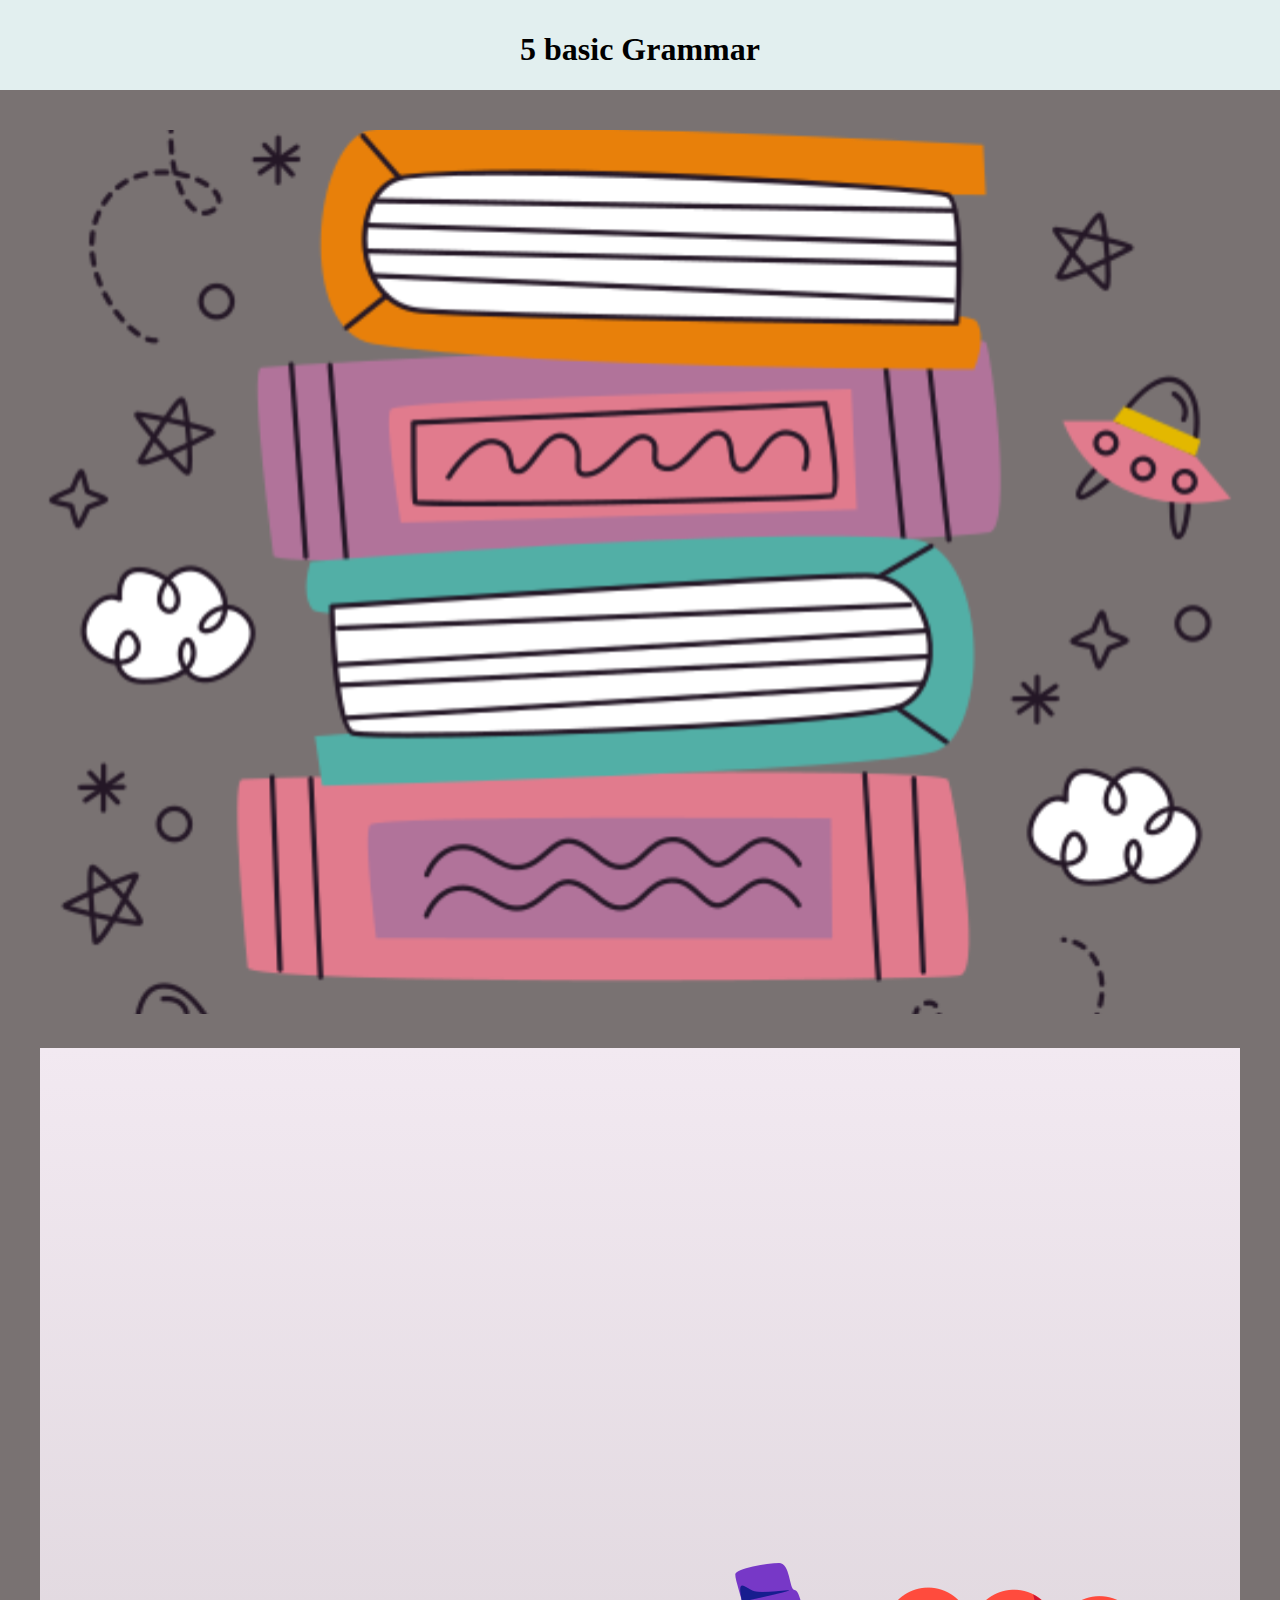
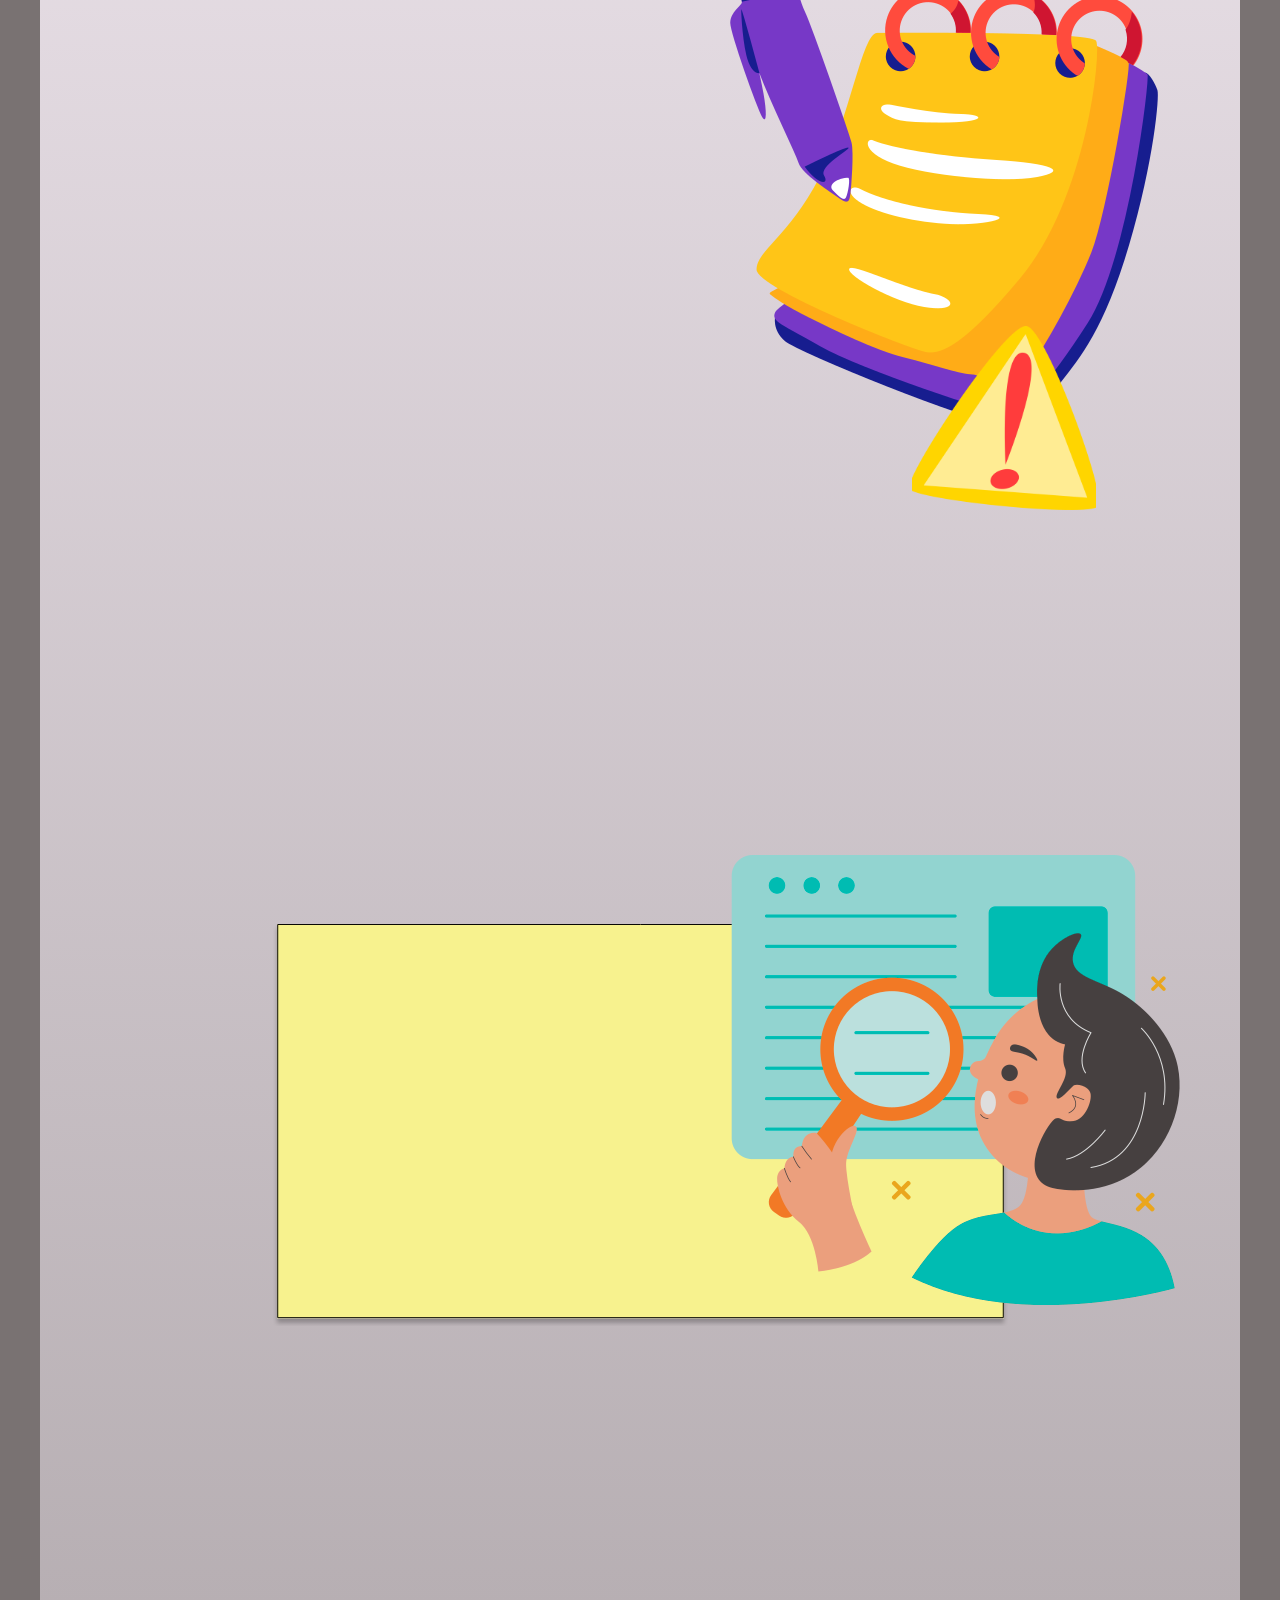
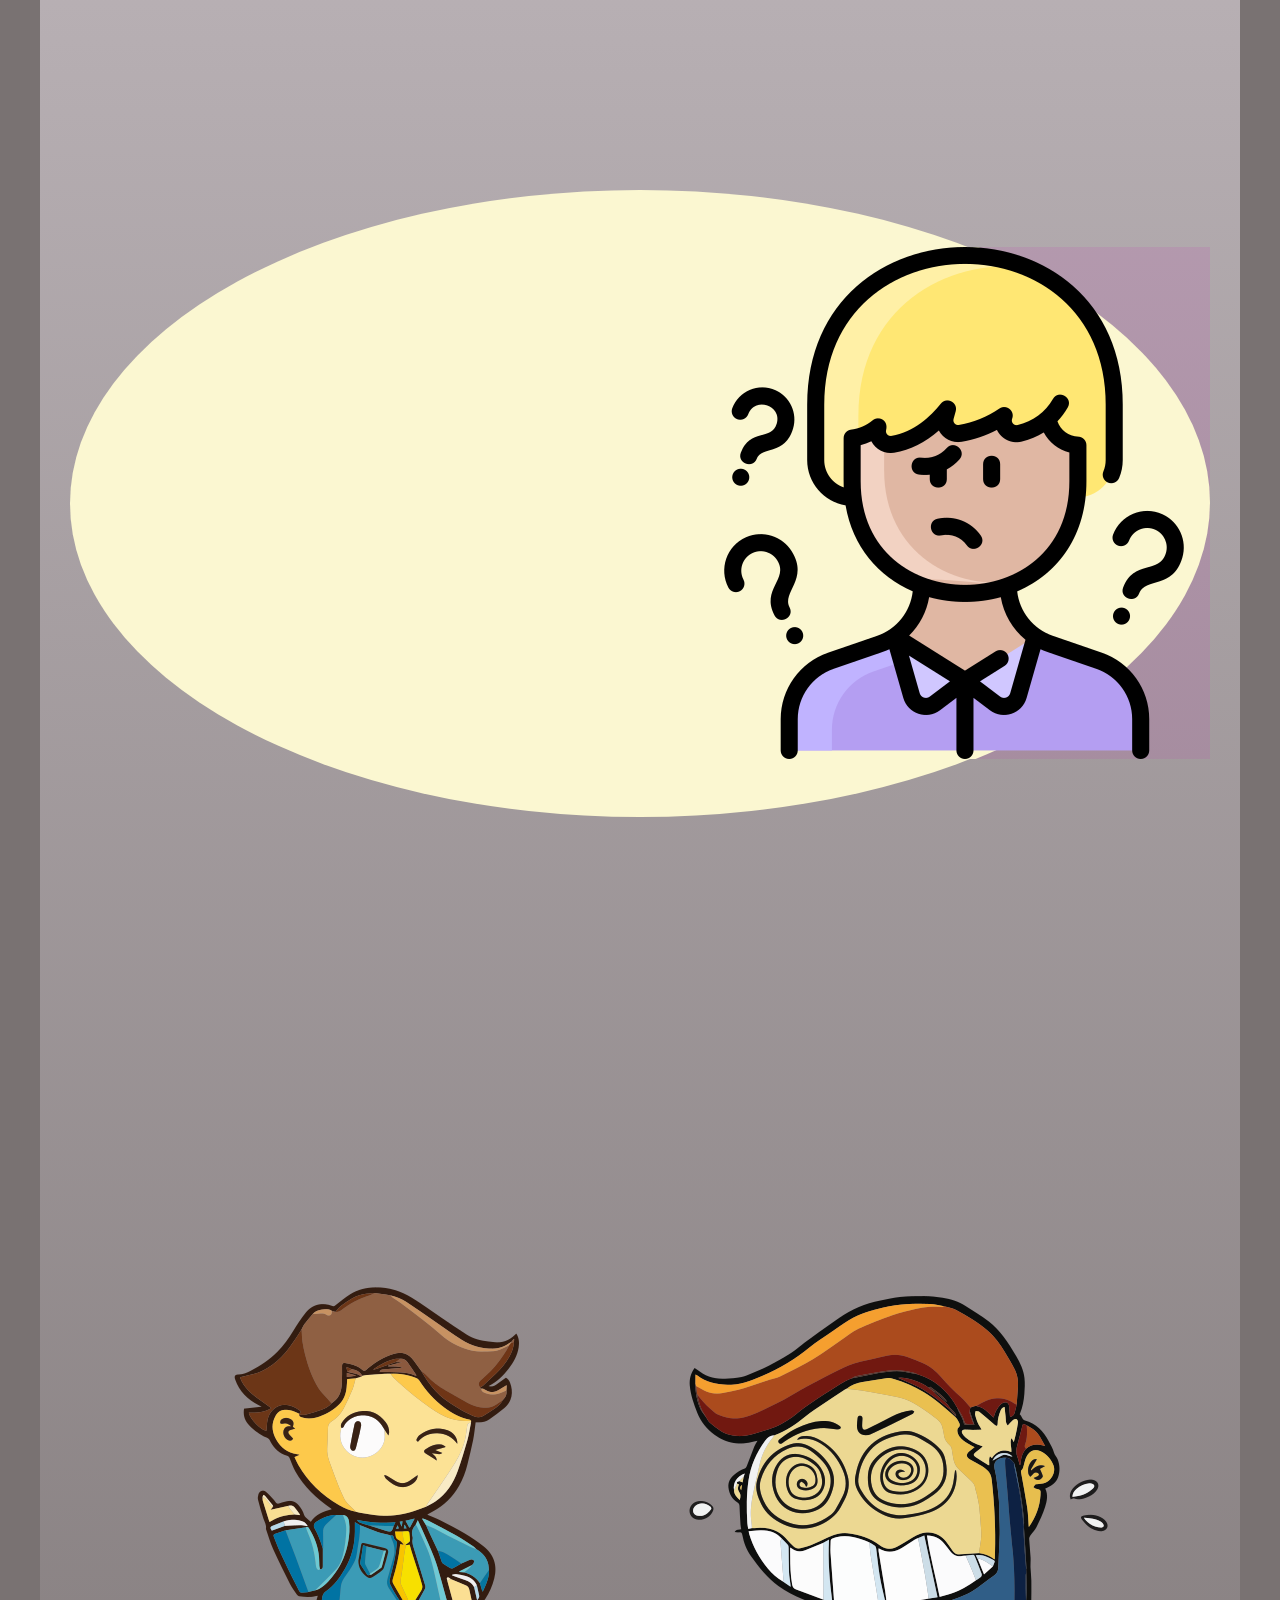
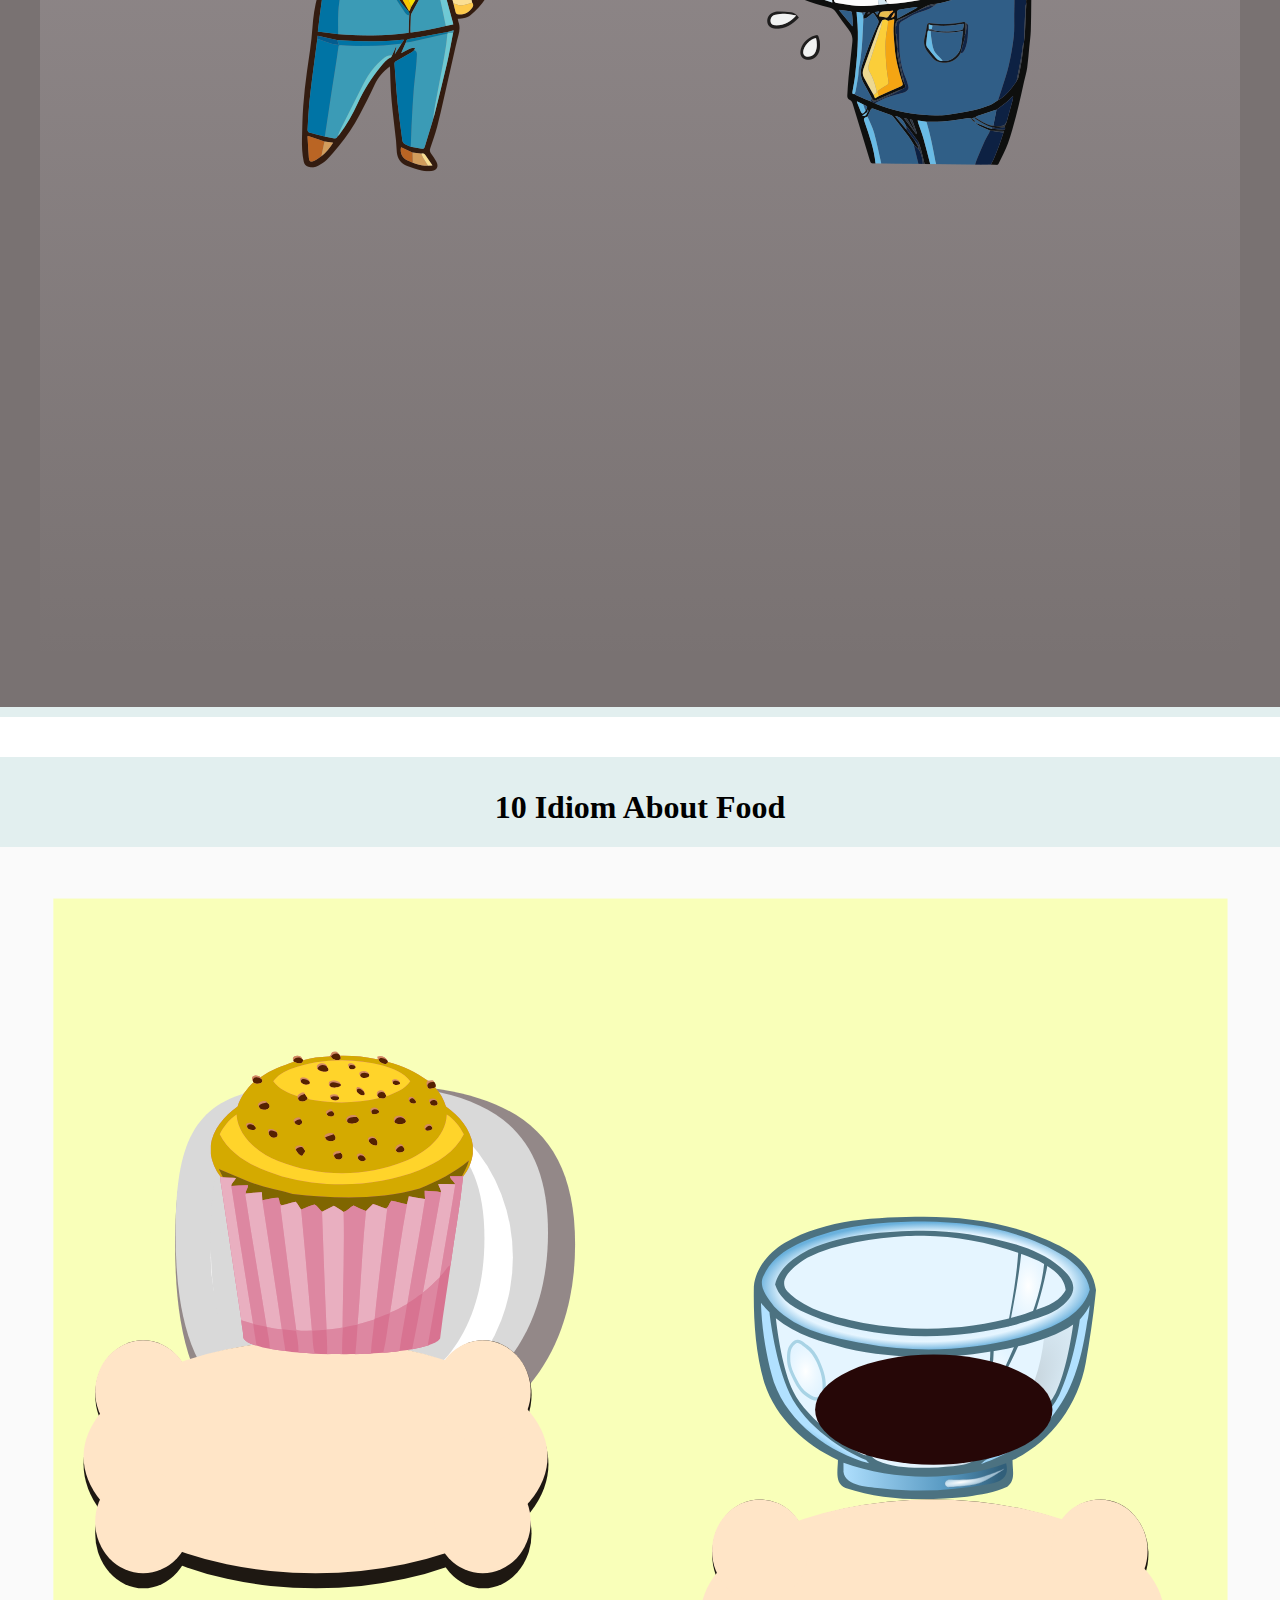
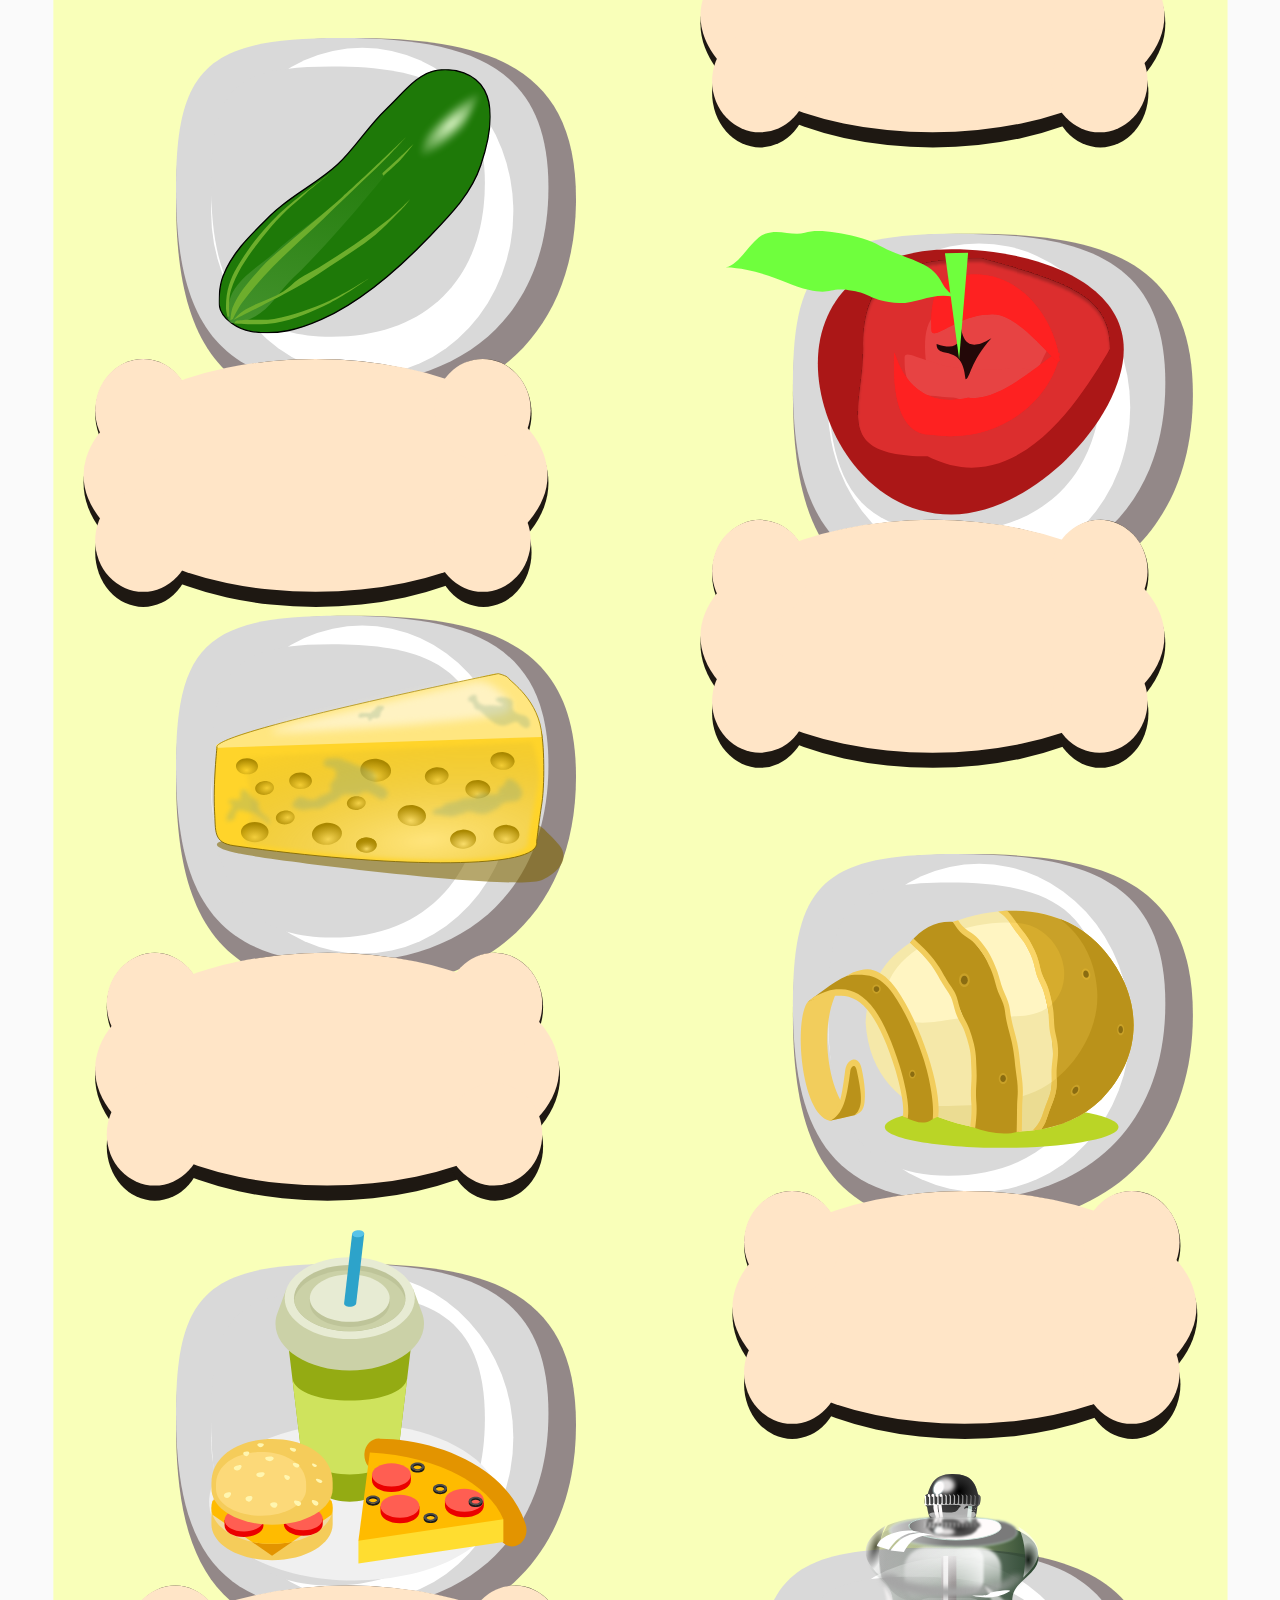
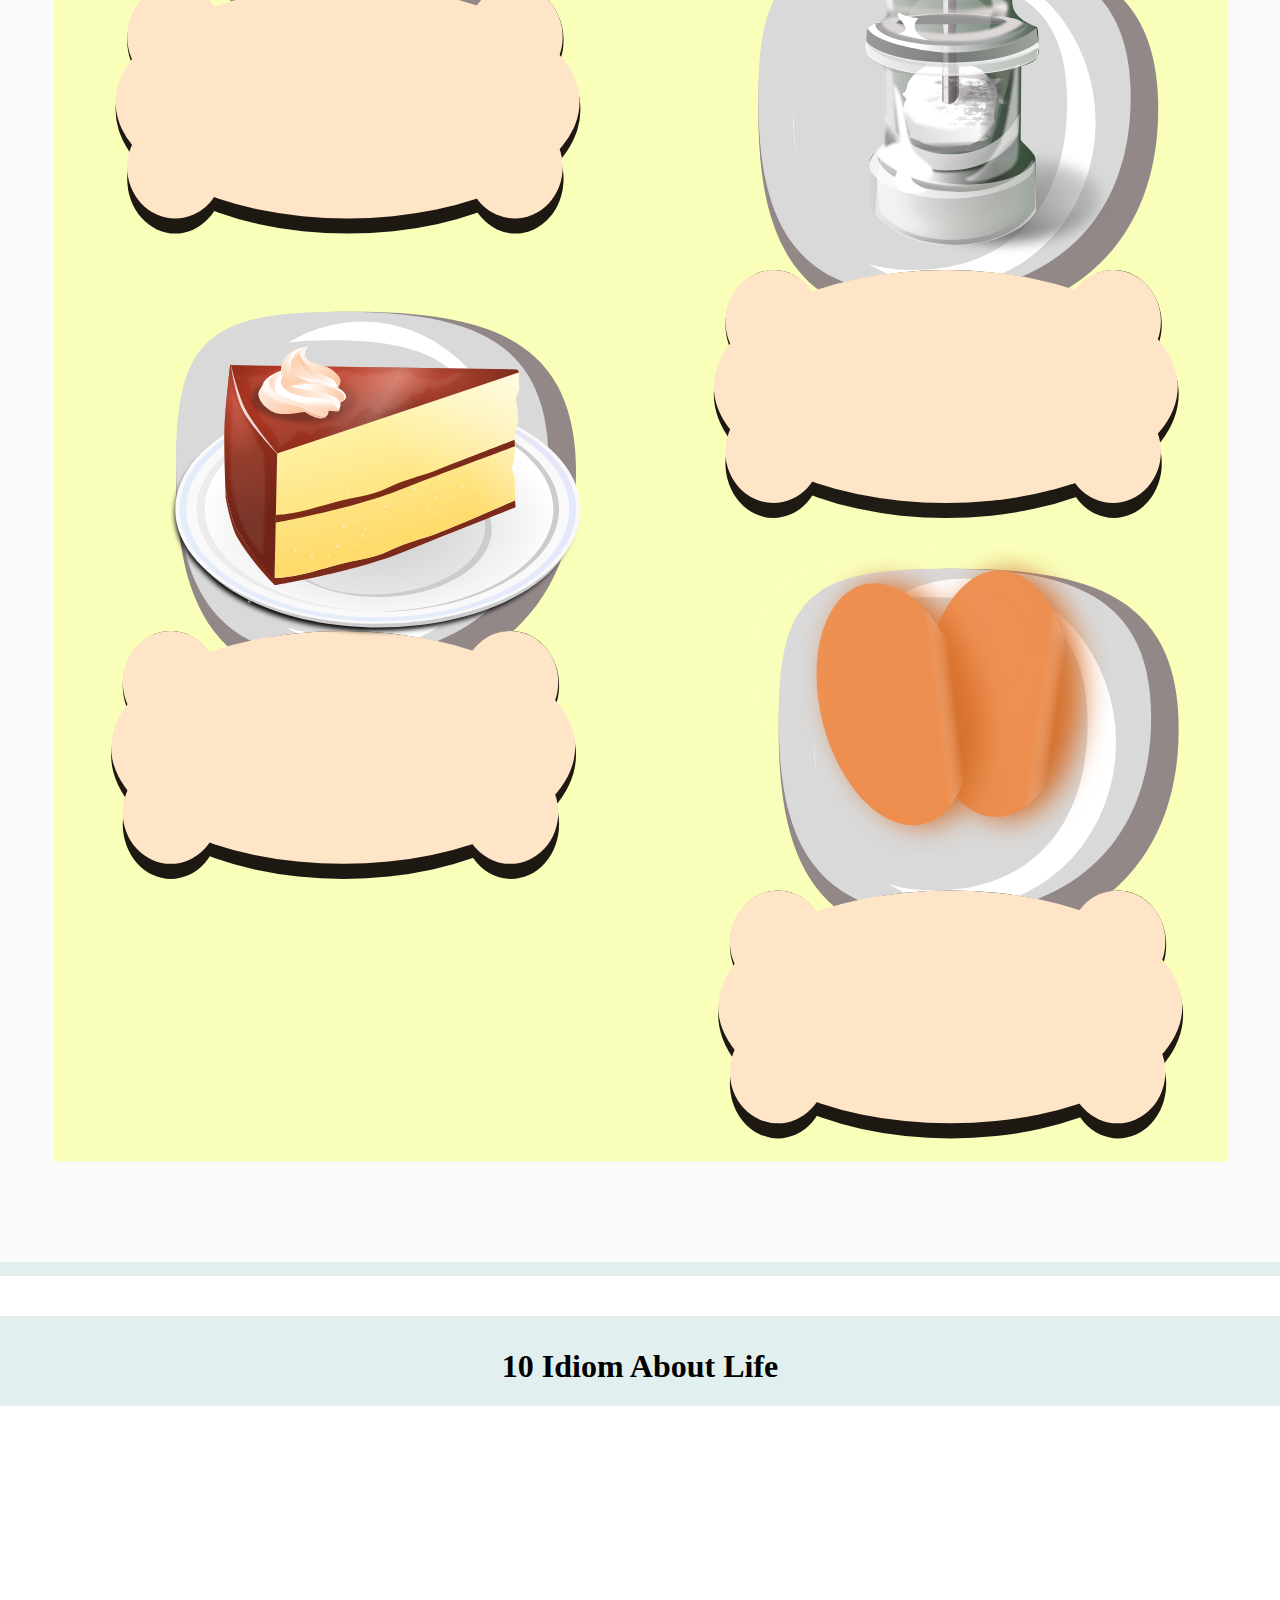
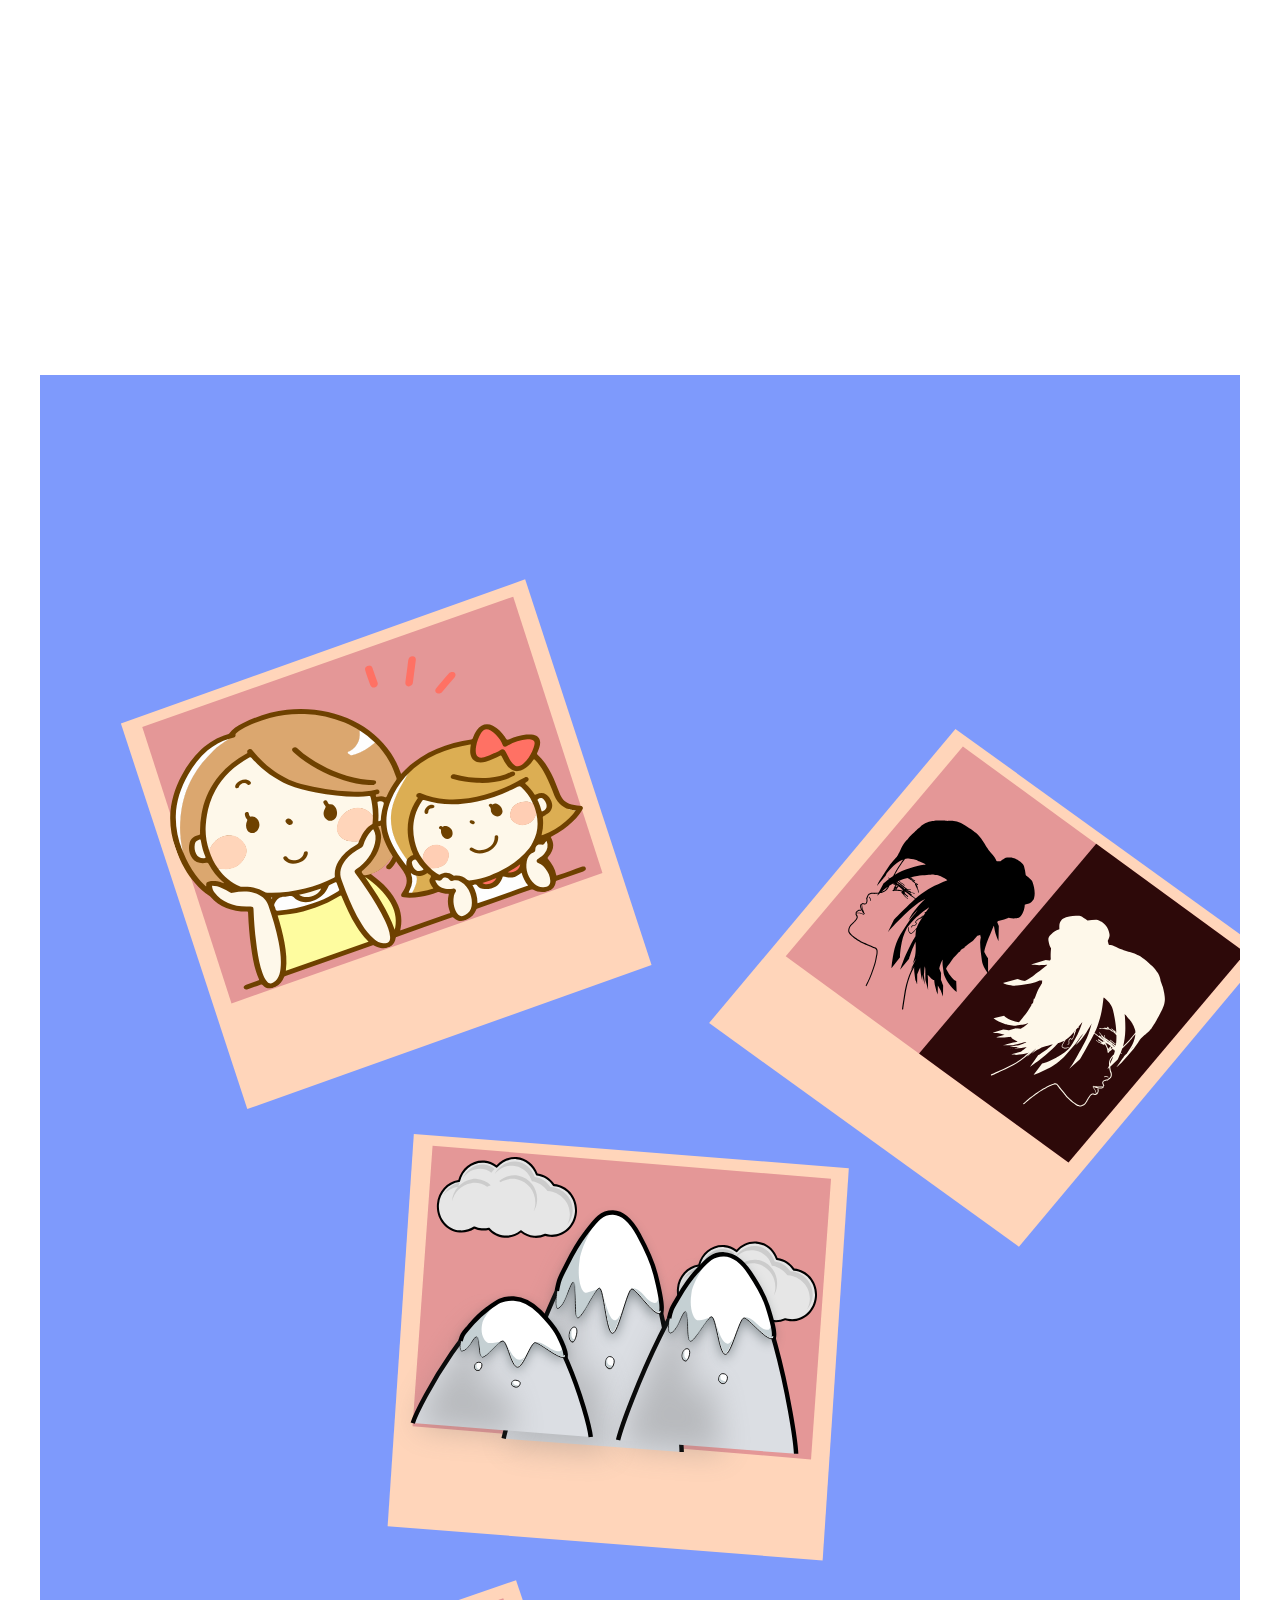
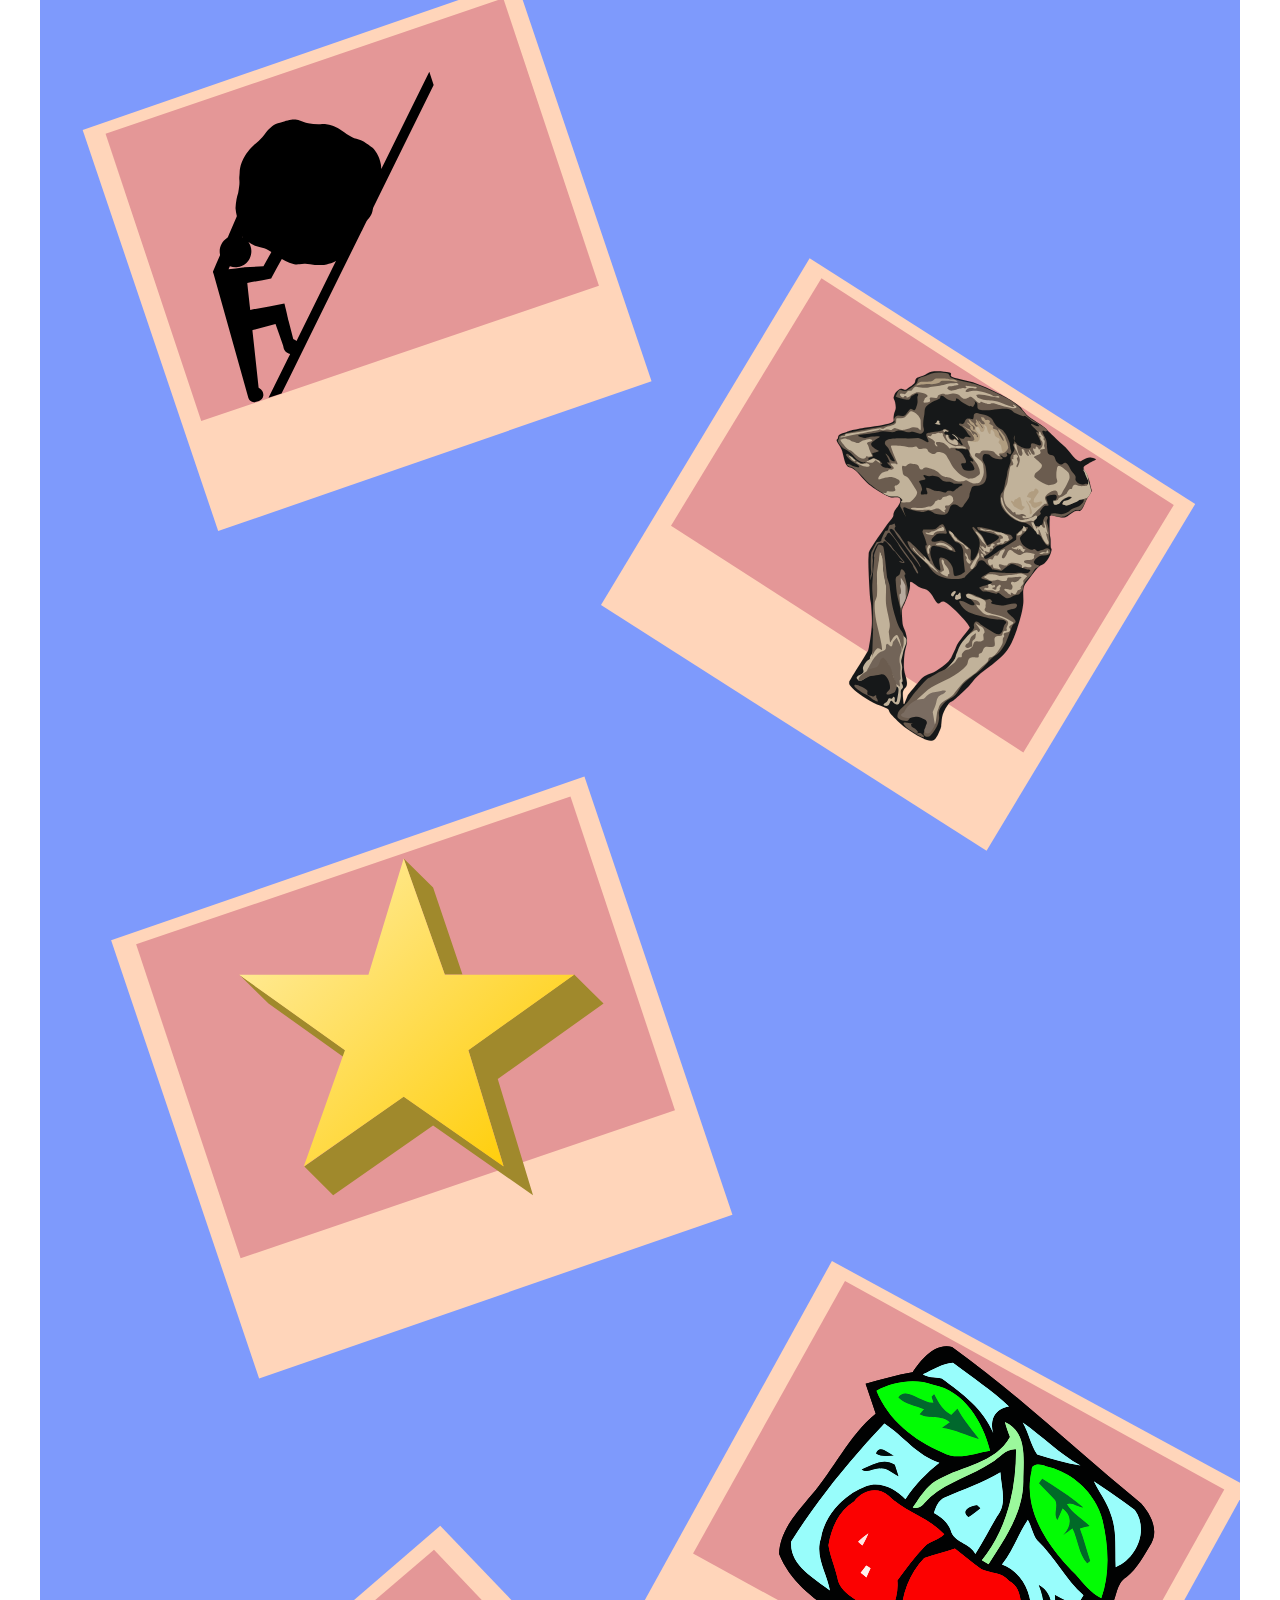
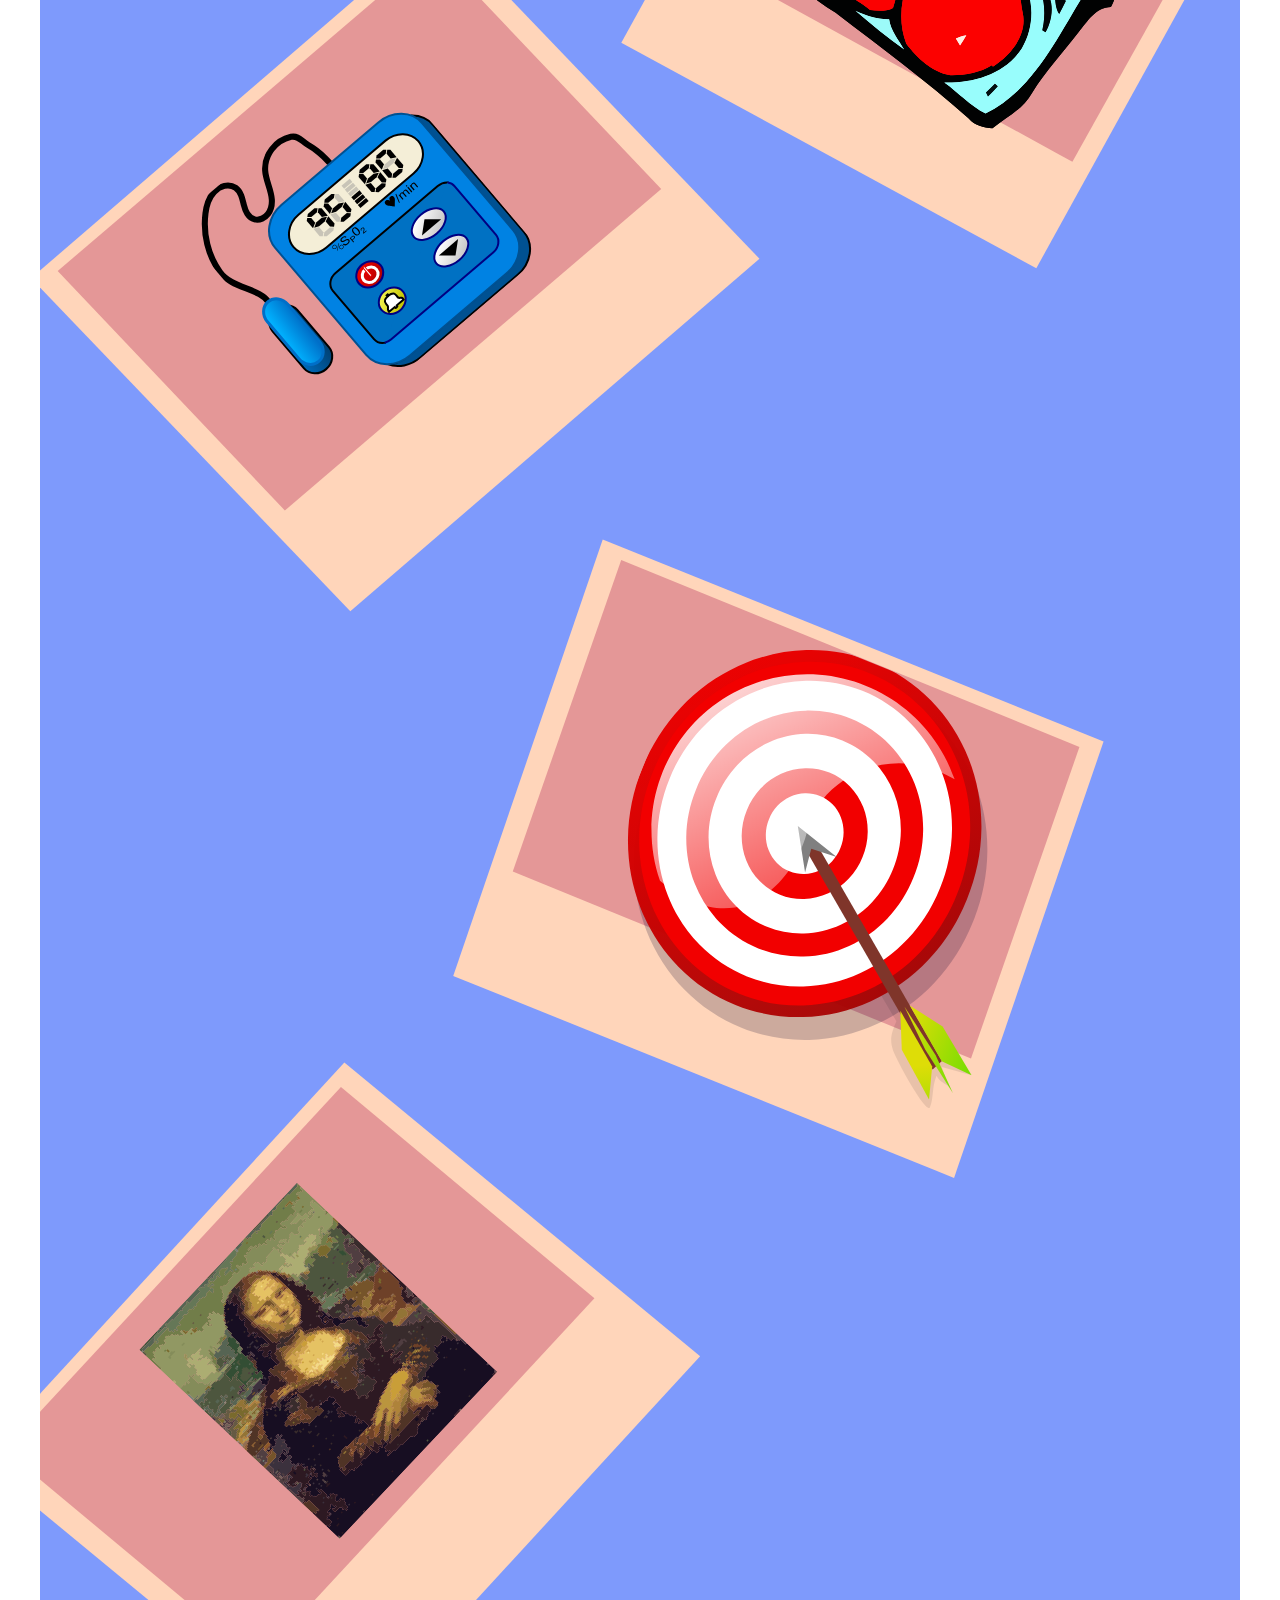
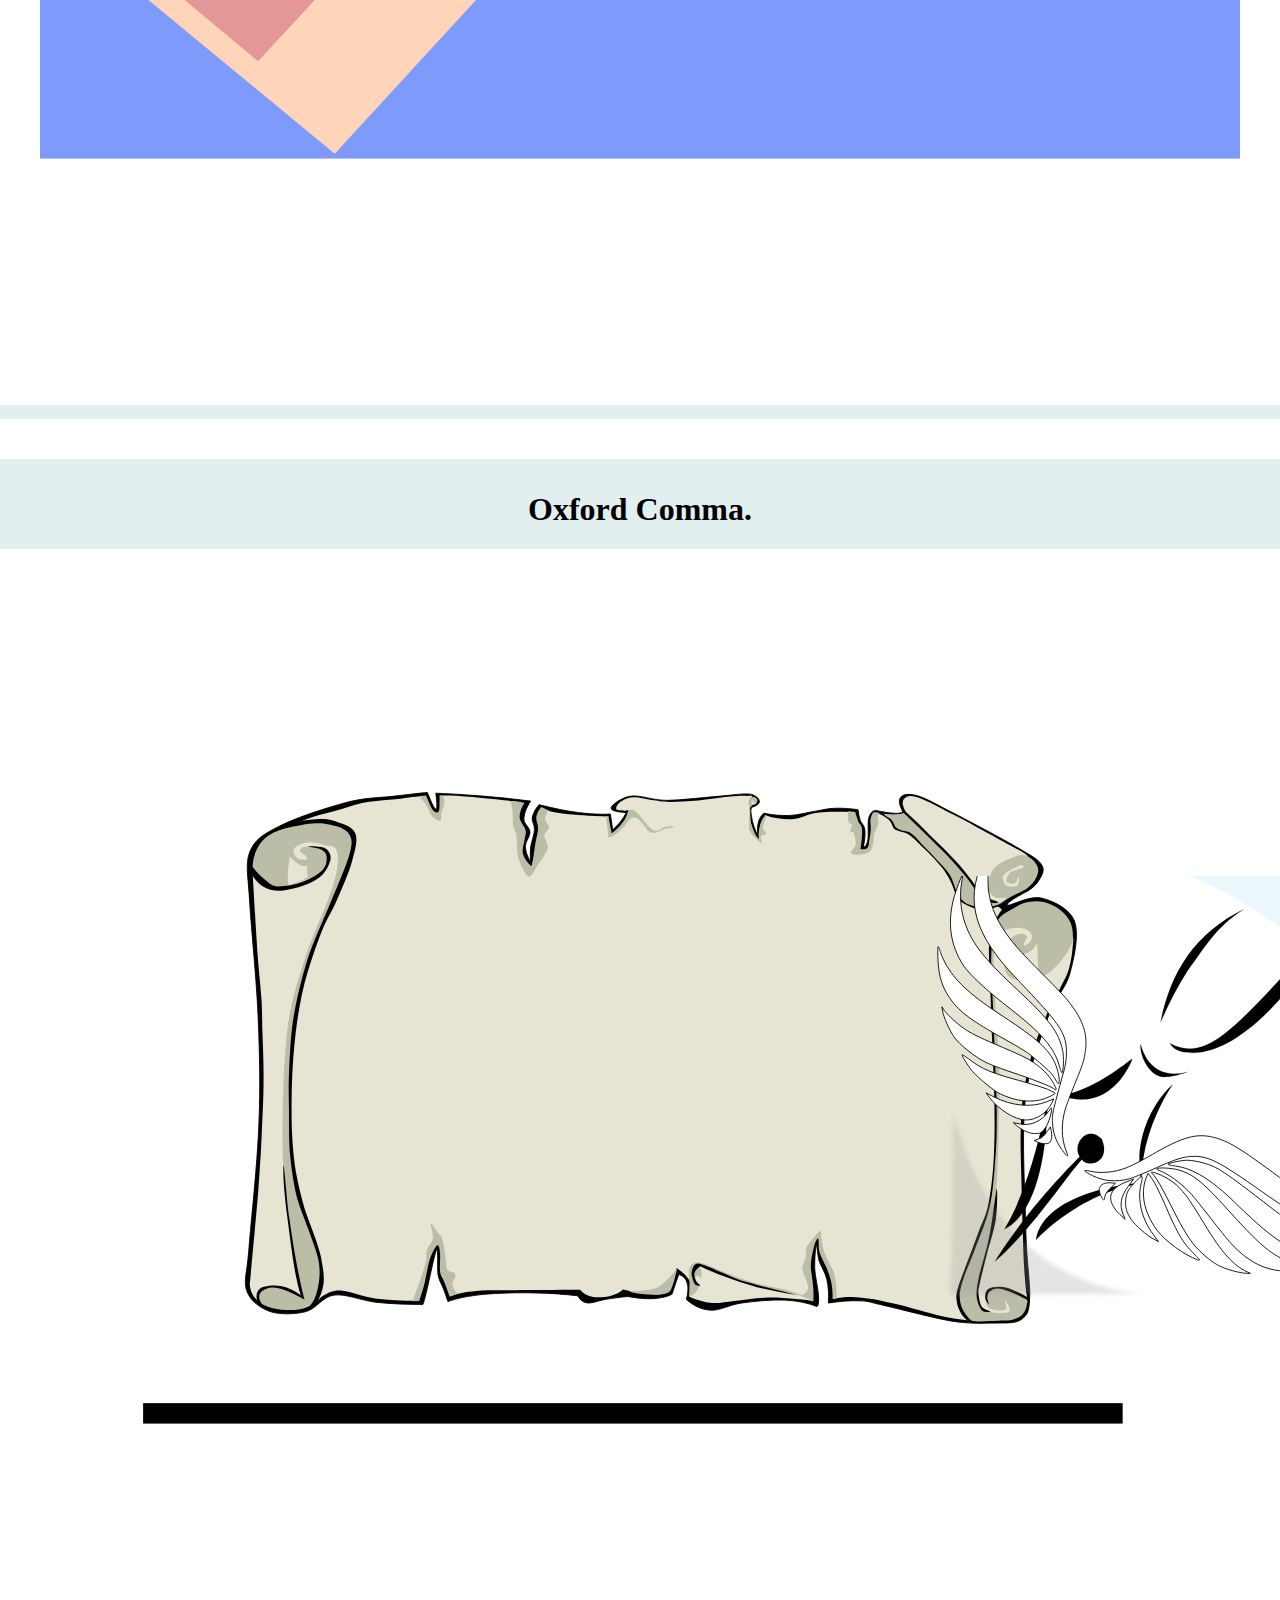
<file: public/index.html>
<!DOCTYPE html>
<html lang="en">
<head>
    <meta charset="UTF-8">
    <meta name="viewport" content="width=device-width, initial-scale=1.0">
    <title>Content Templates MN</title>
    <link rel="stylesheet" href="./css/styles.css">
</head>
<body>
    
    <!-- Script -->
    <script src="./js/main.js"></script>
</body>
</html>
</file>
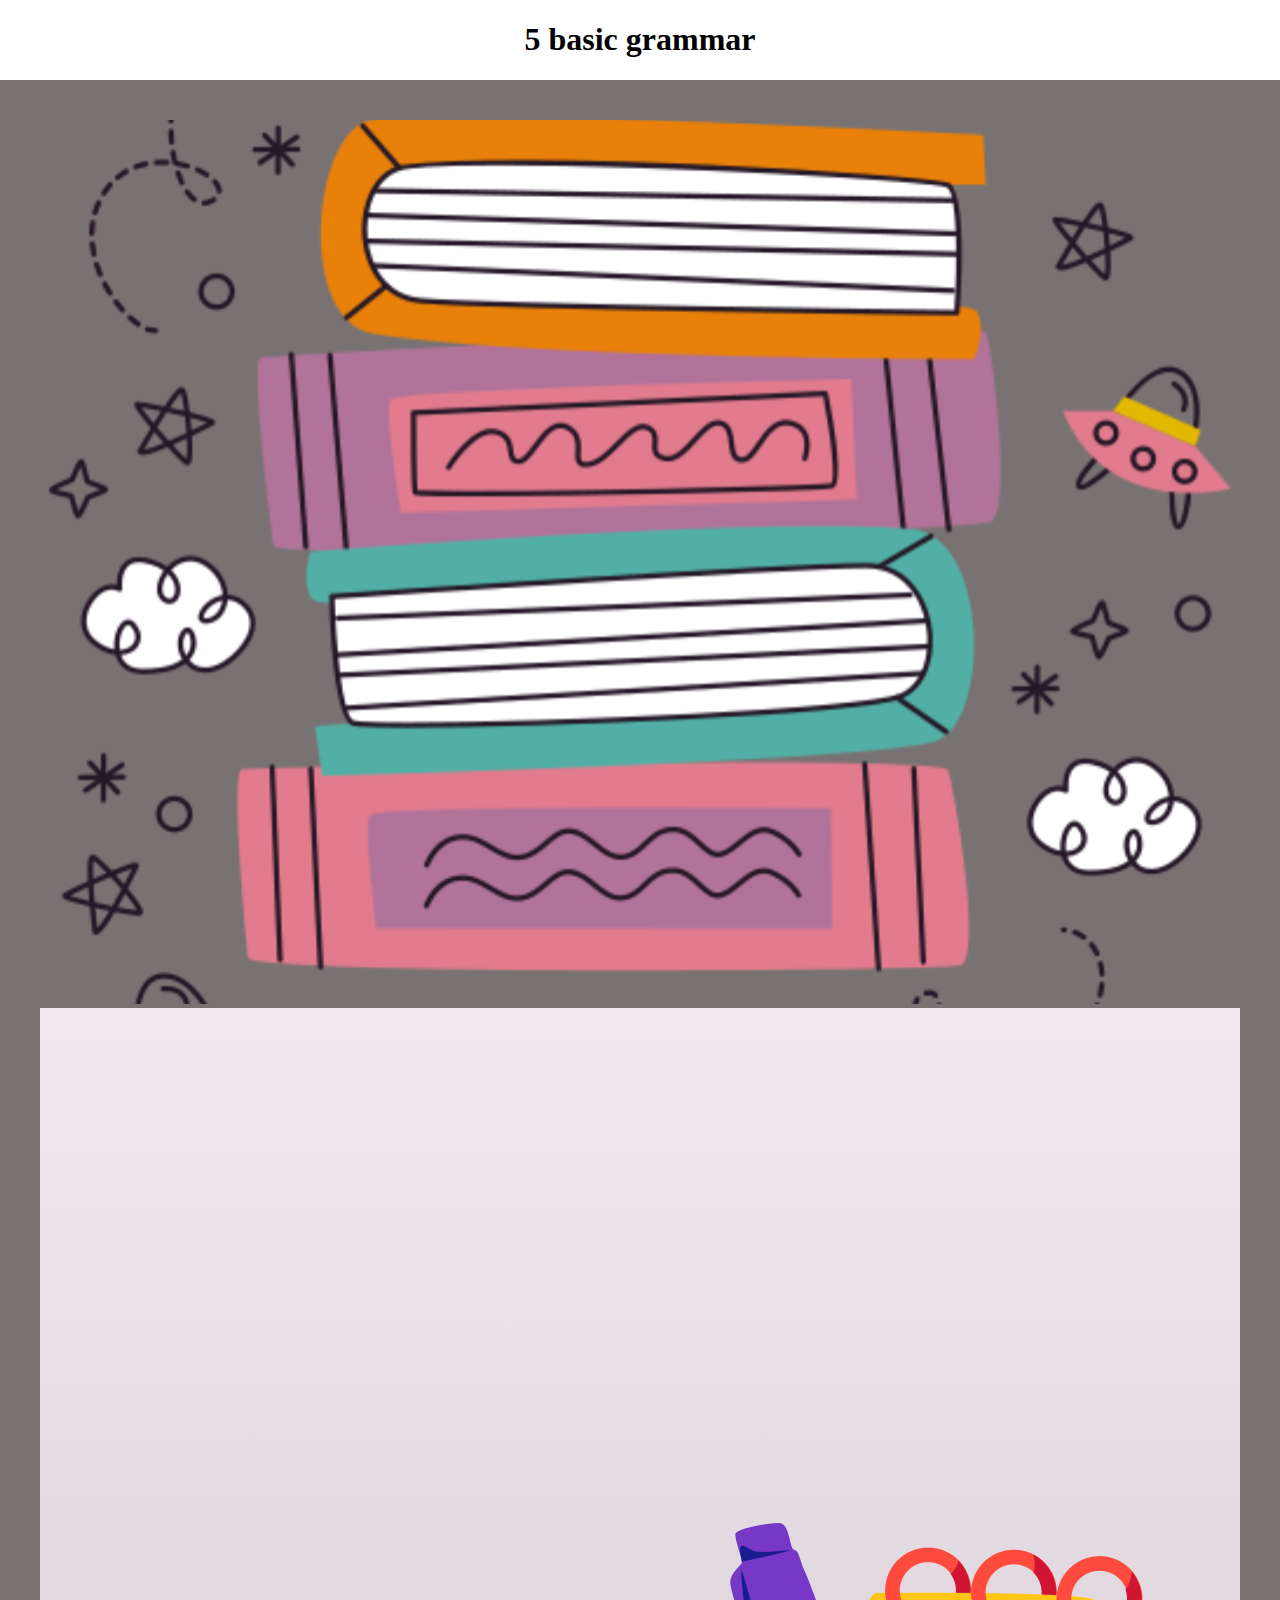
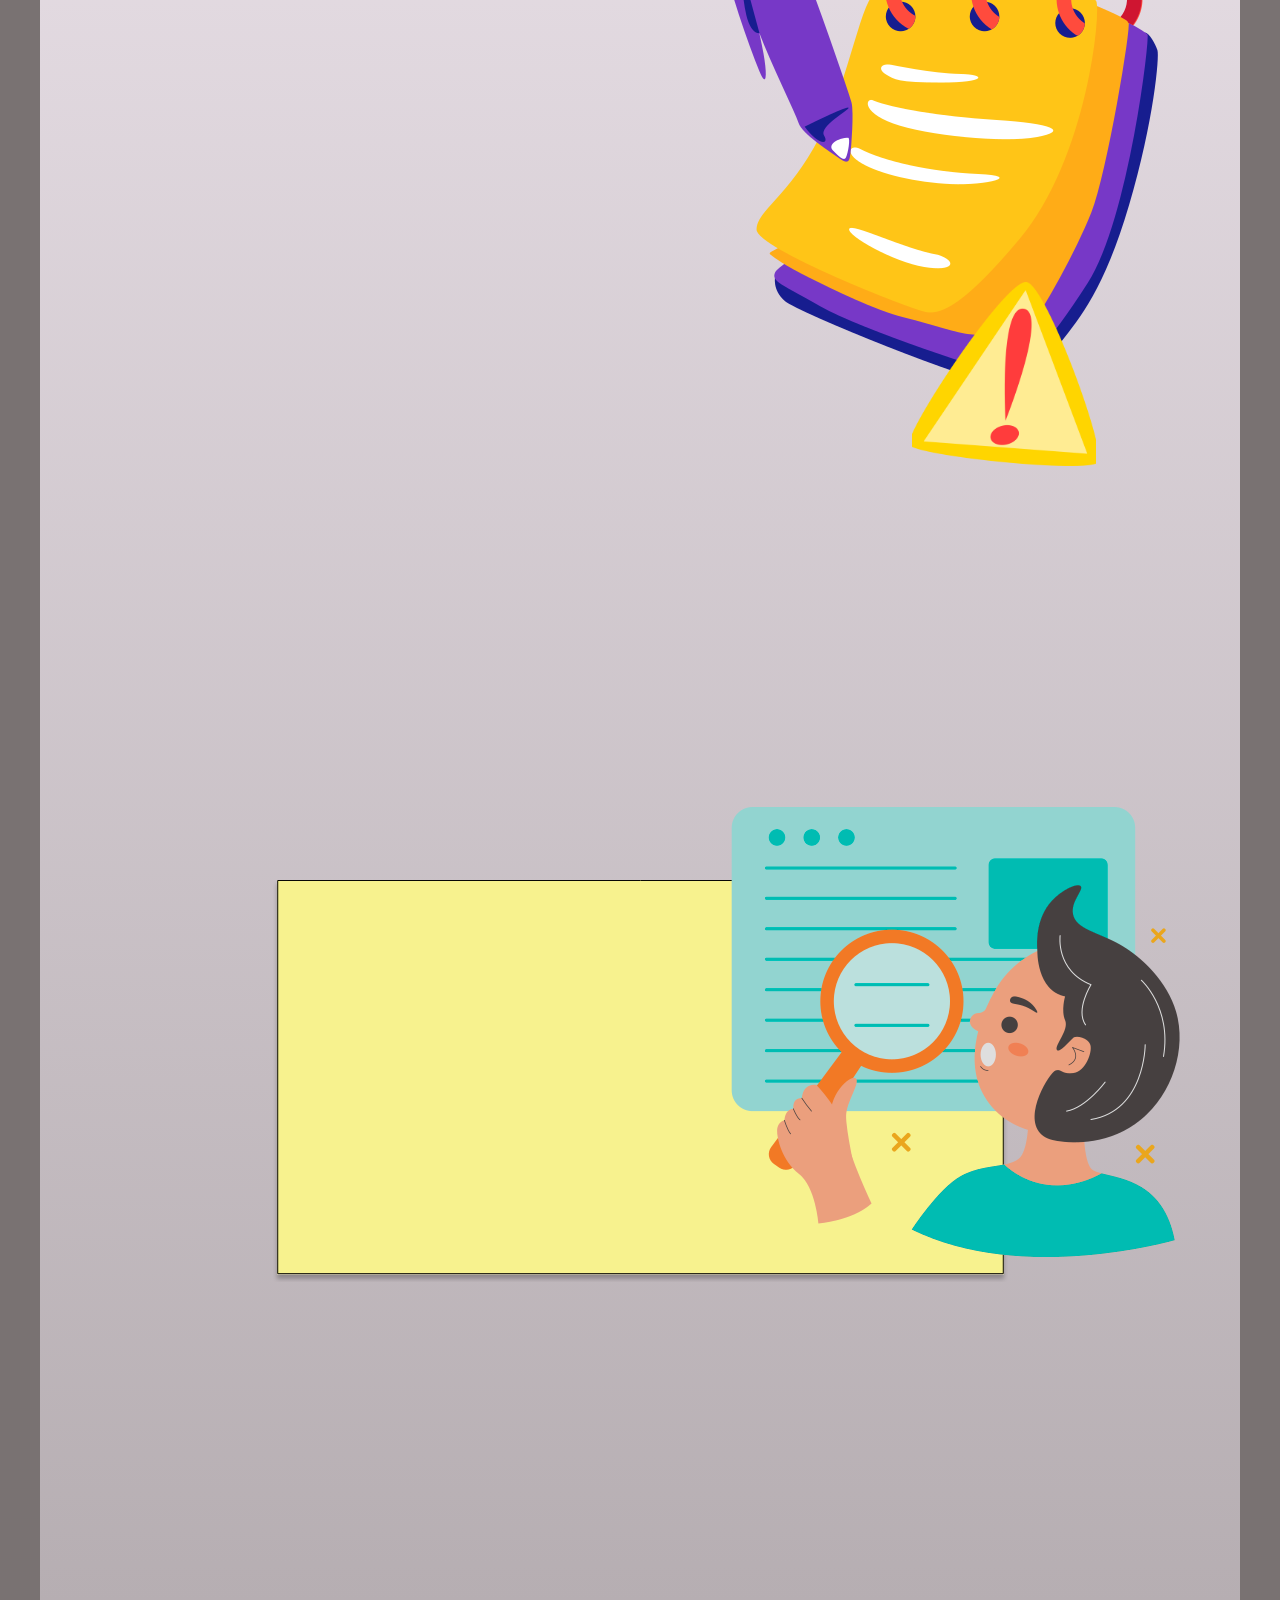
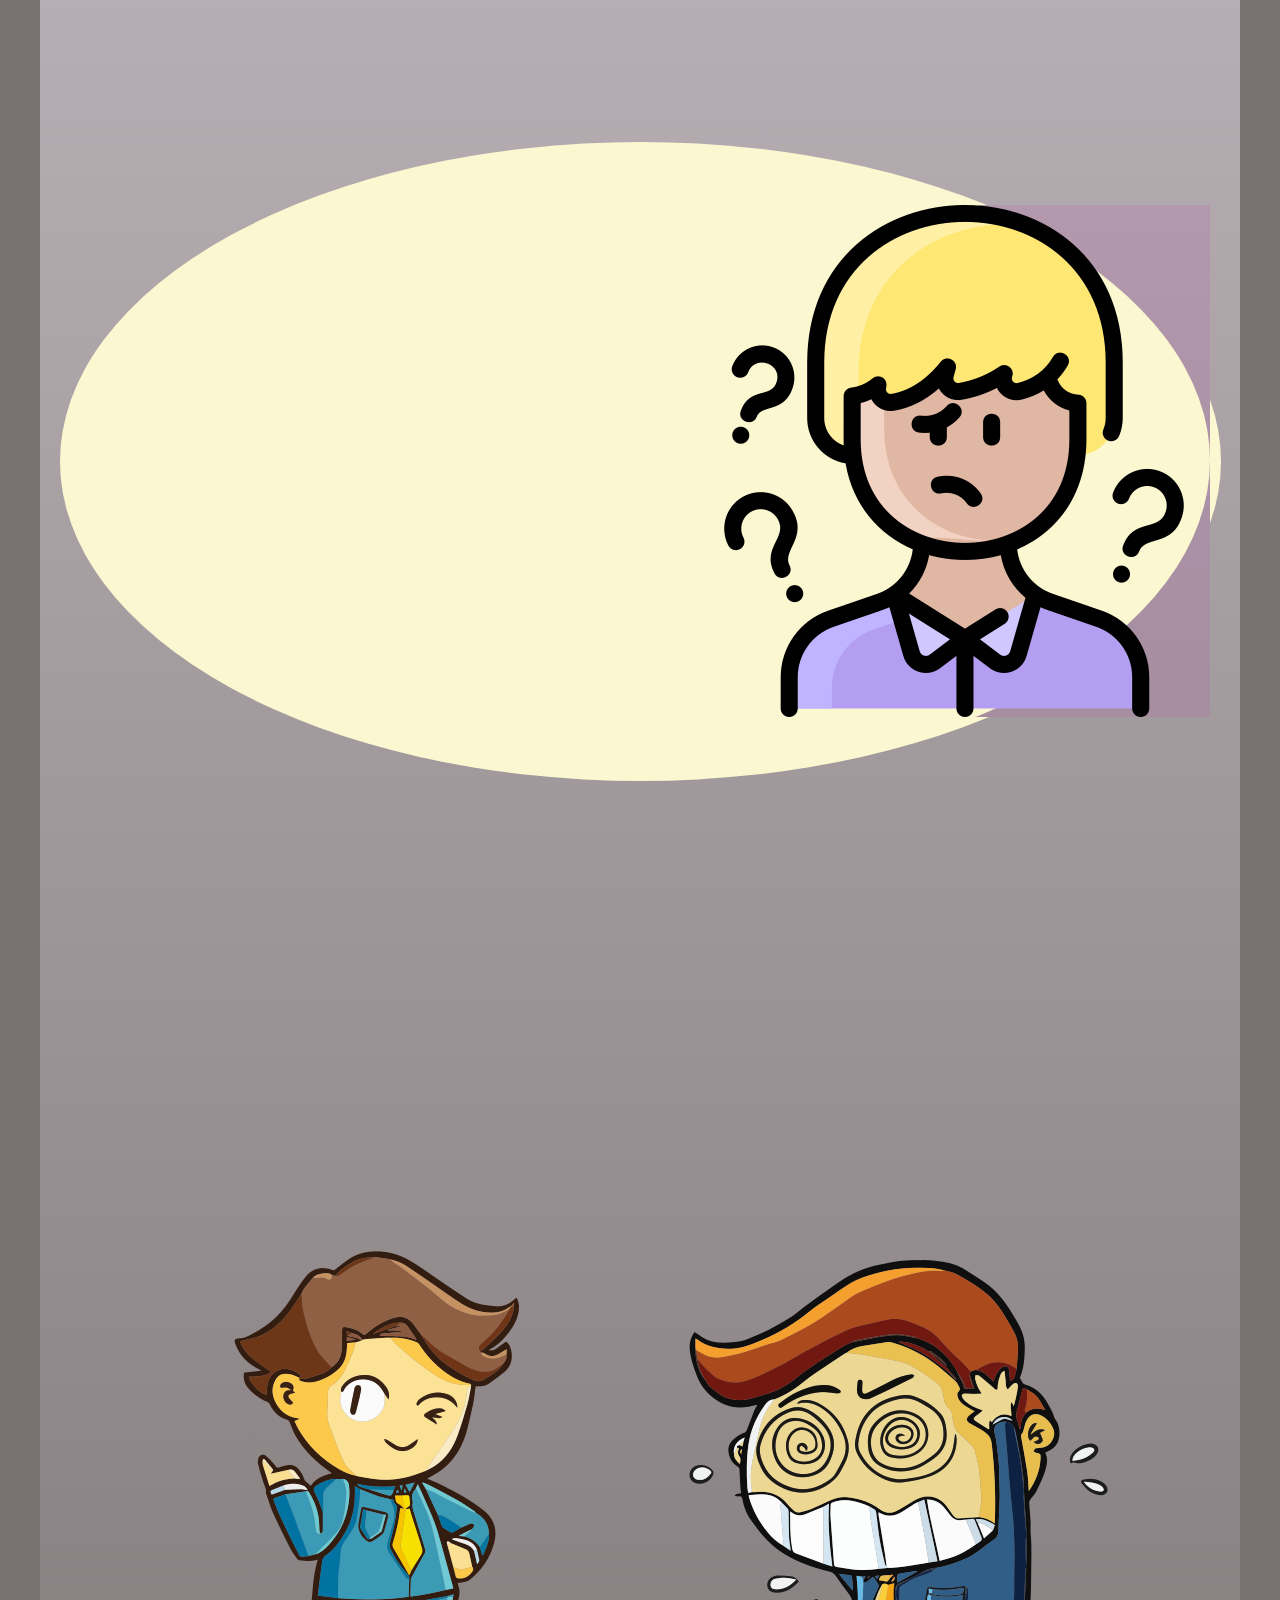
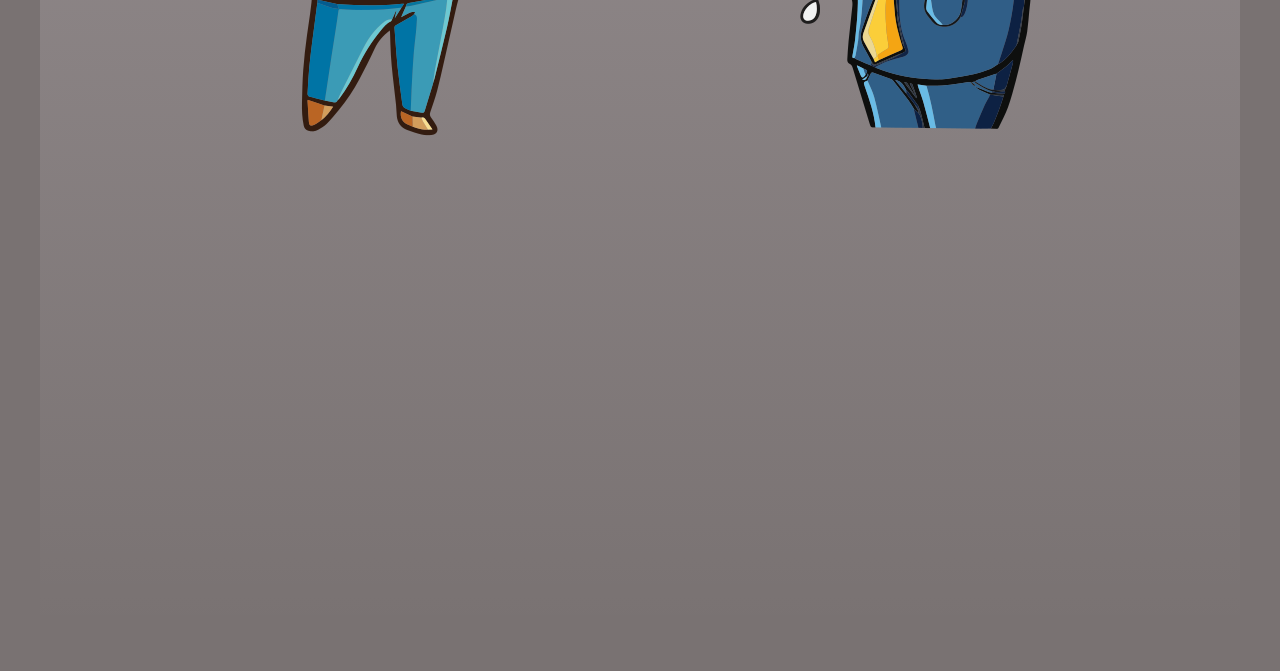
<file: public/experiment.html>
<!DOCTYPE html>
<html lang="en">

<head>
    <meta charset="UTF-8">
    <meta name="viewport" content="width=device-width, initial-scale=1.0">
    <title>Document</title>
</head>
<style>
    html,
    body {
        margin: 0;
        padding: 0;
    }
</style>

<body>

    <section>
        <nav style="text-align: center;">
            <h1>5 basic grammar</h1>
        </nav>
        <div style="background: #797272; padding: 40px;">
            <img style="width: 100%;" src="/public/templates/template_1/single_img/header.svg" alt="header img">

            <div style="background: linear-gradient(180deg, #F2E9F1 0%, rgba(242, 158, 234, 0.00) 100%); padding: 30px;">

                <div style="margin-block: 50vh; display: flex; flex-direction: column; justify-content: center; align-items: end; position: relative; padding: 10px;">
                    <img src="/public/templates/template_1/single_img/notebook.svg" alt="notebook">
                    <span style="position: absolute; bottom: -10%; right: 10%;">
                        <img src="/public/templates/template_1/single_img/warning.svg" alt="warning">
                    </span>
                </div>

                <div style="margin-block: 50vh; display: flex; justify-content: center; align-items: center; position: relative; padding: 10px;">
                    <img style="height: 402px; width: 741px;" src="/public/templates/template_1/single_img/research_bg.svg" alt="research_bg">
                    <span style="position: absolute; bottom: 0%; right: 0%;">
                        <img src="/public/templates/template_1/single_img/research.svg" alt="research">
                    </span>
                </div>

                <div style="margin-block: 50vh; display: flex; justify-content: center; align-items: center; position: relative;">
                    <div>
                        <img src="/public/templates/template_1/single_img/confused_bg.svg" alt="confused_bg">
                    </div>
                    <span style="position: absolute; right: 0%;">
                        <img src="/public/templates/template_1/single_img/confused.svg" alt="confused">
                    </span>
                </div>

                <div style="margin-block: 50vh; display: flex; justify-content: center; align-items: center;">
                    <span>
                        <img src="/public/templates/template_1/single_img/self-confidence.svg" alt="self-confidence">
                    </span>
                    <span>
                        <img src="/public/templates/template_1/single_img/vague.svg" alt="vague">
                    </span>
                </div>

            </div>
        </div>
    </section>

    <!-- Second  -->
</body>

</html>
</file>
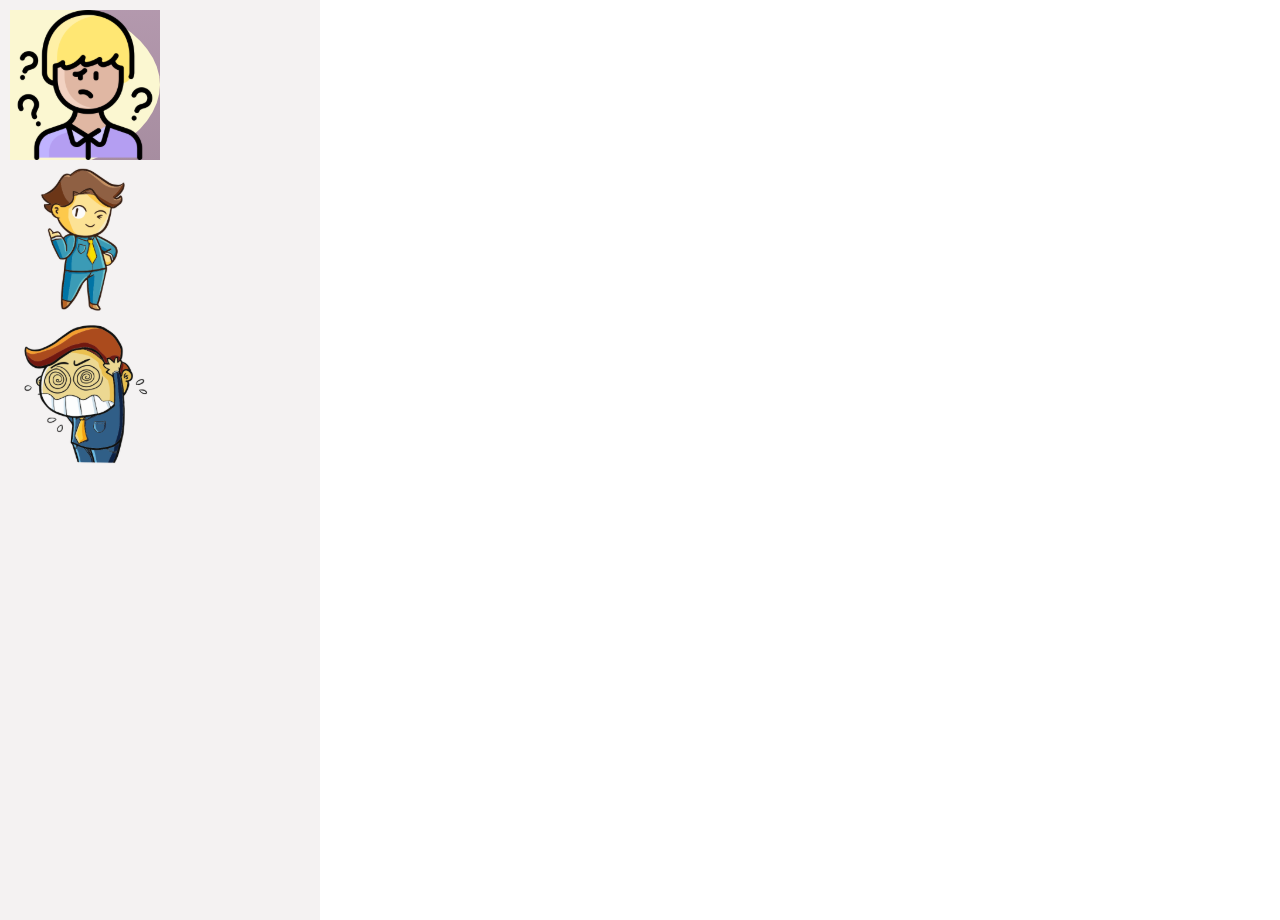
<file: public/Experiments/exp_c/exp.html>
<!DOCTYPE html>
<html lang="en">
<head>
    <meta charset="UTF-8">
    <meta name="viewport" content="width=device-width, initial-scale=1.0">
    <title>Drag & Drop</title>
    <link rel="stylesheet" type="text/css" href="exp.css">
</head>

<body>
    <div id="resources-box">
        <div id="canvas">
            <img src="/public/templates/template_1/single_img/confused.svg" alt="">
            <img src="/public/templates/template_1/single_img/self-confidence.svg" alt="draggable img">
            <img src="/public/templates/template_1/single_img/vague.svg" alt="">
            
        </div>
    </div>
    <script src="exp.js"></script>
</body>

</html>
</file>
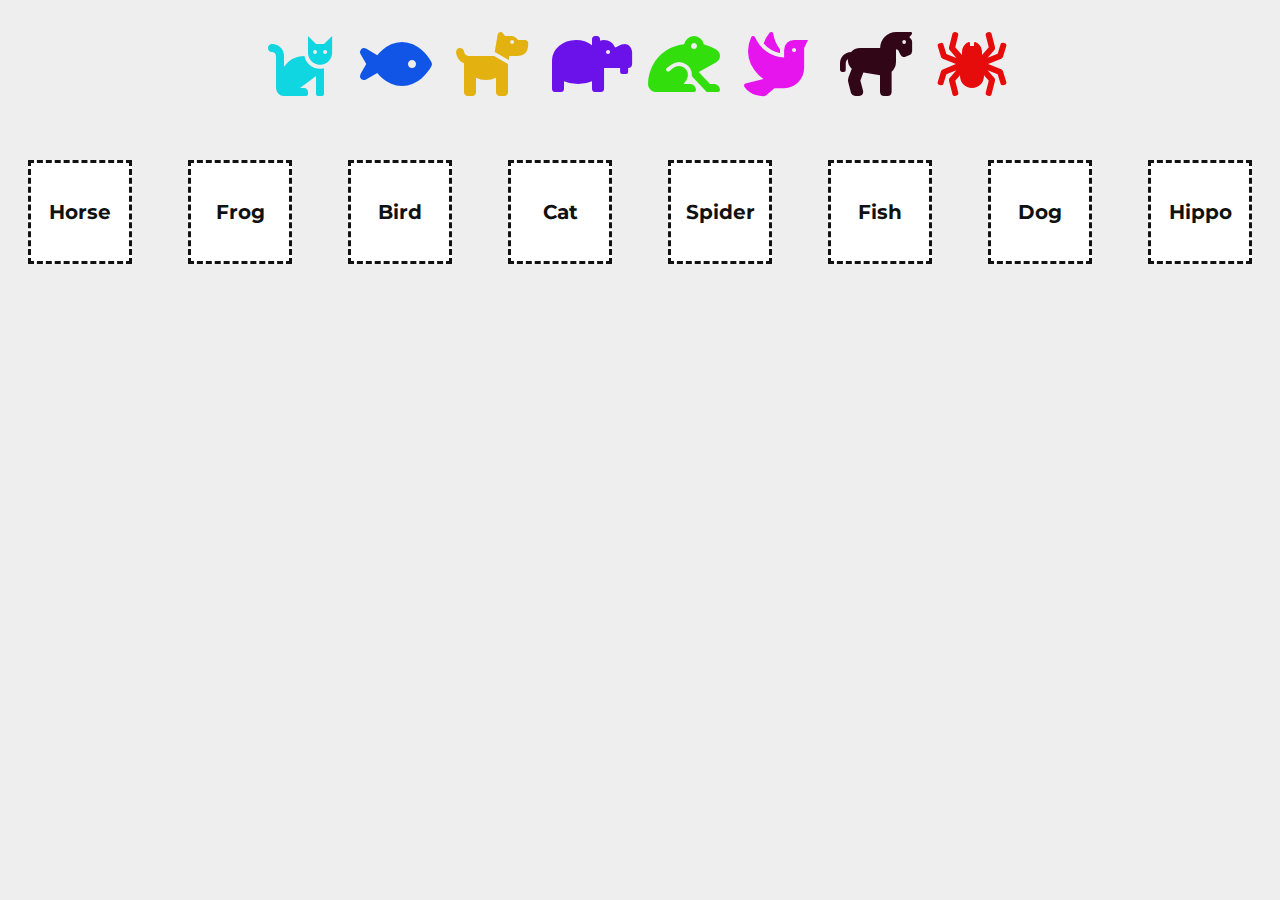
<file: public/Experiments/matching_drag_&_drop/dd_matching.html>
<!DOCTYPE html>
<html lang="en">

<head>
    <meta charset="UTF-8">
    <meta name="viewport" content="width=device-width, initial-scale=1.0">
    <title>Document</title>
    <link rel="stylesheet" href="./dd.css">
    <link href="https://cdnjs.cloudflare.com/ajax/libs/font-awesome/6.0.0-beta3/css/all.min.css" rel="stylesheet">
    <style>
        html,
        body {
            margin: 0;
            padding: 0;
        }
    </style>
</head>

<body>
    <!-- Drag & Drop -->
    <!-- ----------- -->
    <section class="draggable-elements">
        <i class="fas fa-cat draggable" draggable="true" id="cat" style="color: #0fd6e1;"></i>
        <i class="fas fa-fish draggable" draggable="true" id="fish" style="color: #1155e7;"></i>
        <i class="fas fa-dog draggable" draggable="true" id="dog" style="color: #e3b210;"></i>
        <i class="fas fa-hippo draggable" draggable="true" id="hippo" style="color: #6b11e9;"></i>
        <i class="fas fa-frog draggable" draggable="true" id="frog" style="color: #32df0c;"></i>
        <i class="fas fa-dove draggable" draggable="true" id="dove" style="color: #e615ed;"></i>
        <i class="fas fa-horse draggable" draggable="true" id="horse" style="color: #310617;"></i>
        <i class="fas fa-spider draggable" draggable="true" id="spider" style="color: #e70c0c;"></i>
      </section>
    <section class="droppable-elements">
        <div class="droppable" data-draggable-id="horse"><span>Horse</span></div>
        <div class="droppable" data-draggable-id="frog"><span>Frog</span></div>
        <div class="droppable" data-draggable-id="dove"><span>Bird</span></div>
        <div class="droppable" data-draggable-id="cat"><span>Cat</span></div>
        <div class="droppable" data-draggable-id="spider"><span>Spider</span></div>
        <div class="droppable" data-draggable-id="fish"><span>Fish</span></div>
        <div class="droppable" data-draggable-id="dog"><span>Dog</span></div>
        <div class="droppable" data-draggable-id="hippo"><span>Hippo</span></div>
    </section>

    <!-- Scripts -->
    <script src="./dd.js"></script>
    
</body>

</html>
</file>
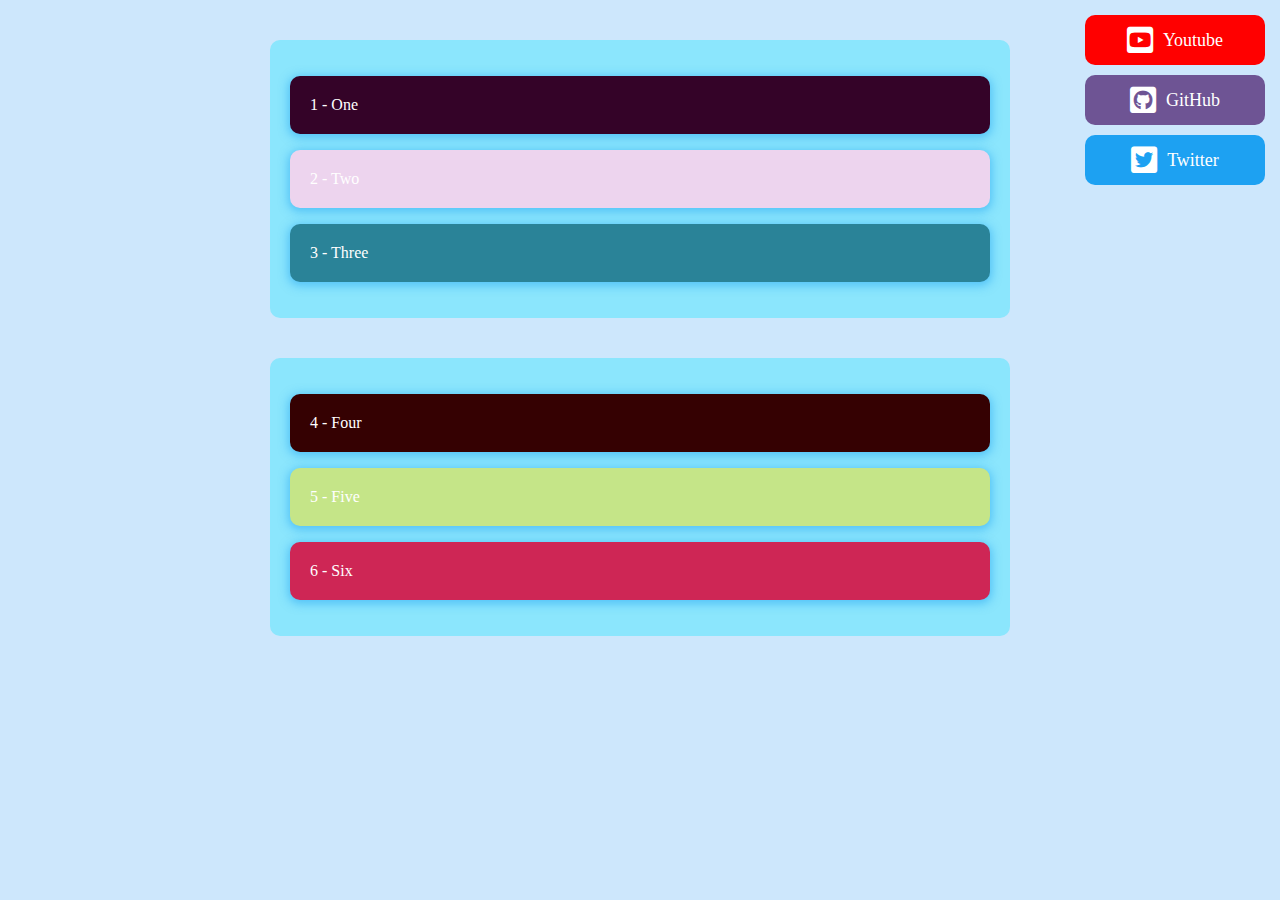
<file: public/Experiments/position_changing_drag_&_drop/pos.html>
<!DOCTYPE html>
<html lang="en">

<head>
    <meta charset="UTF-8">
    <meta name="viewport" content="width=device-width, initial-scale=1.0">
    <title>Document</title>
    <link rel="stylesheet" href="./pos.css">
    <link href="https://cdnjs.cloudflare.com/ajax/libs/font-awesome/6.0.0-beta3/css/all.min.css" rel="stylesheet">
</head>

<body>
    <div class="container">
        <p class="draggable" draggable="true">1 - One</p>
        <p class="draggable" draggable="true">2 - Two</p>
        <p class="draggable" draggable="true">3 - Three</p>
    </div>
    <div class="container">
        <p class="draggable" draggable="true">4 - Four</p>
        <p class="draggable" draggable="true">5 - Five</p>
        <p class="draggable" draggable="true">6 - Six</p>
    </div>




    <!-- Side Links Only -->
    <div class="side-links">
        <a href="https://youtu.be/" target="_blank" class="side-link side-link-youtube">
            <i class="fab fa-youtube-square side-link-icon"></i>
            <span class="side-link-text">Youtube</span>
        </a>
        <a href="https://github.com/" target="_blank" class="side-link side-link-github side-link-icon">
            <i class="fab fa-github-square"></i>
            <span class="side-link-text">GitHub</span>
        </a>
        <a href="https://twitter.com/" target="_blank" class="side-link side-link-twitter">
            <i class="fab fa-twitter-square side-link-icon"></i>
            <span class="side-link-text">Twitter</span>
        </a>
    </div>
    <script src="./pos.js"></script>
</body>

</html>
</file>
<file: public/css/styles.css>
html, body {
    margin: 0;
    padding: 0;
    /* overflow-x: hidden; */
}

img{
    height: 100%;
    width: 100%;
}

section{
    margin-bottom: 40px;
    padding-block: 10px;
    background-color: rgb(226, 239, 239);
}

nav {
    text-align: center;
}
</file>
<file: public/Experiments/exp_c/exp.css>
html, body {
    margin: 0;
    padding: 0;
}

#resources-box{
    /* border: 2px solid; */
    /* height: 100vh; */
    padding: 0;
    margin: 0;
}

#canvas {
    width: 300px;
    height: 100vh;
    /* border: 1px solid #eee; */
    background-color: #f4f2f2;
    padding: 10px;
    margin: 0;
    position: relative;
    user-select: none;
}

img{
    width: 150px;
    cursor: move;
}
</file>
<file: public/Experiments/matching_drag_&_drop/dd.css>
@import url('https://fonts.googleapis.com/css?family=Montserrat');

* {
  margin: 0;
  padding: 0;
  box-sizing: border-box;
}
body {
  font-family: 'Montserrat', sans-serif;
  background-color: #eee;
  color: #111;
}

.draggable-elements {
  display: flex;
  flex-wrap: wrap;
  justify-content: center;
  margin: 2rem;
}
.draggable {
  height: 5rem;
  width: 5rem;
  display: flex;
  align-items: center;
  justify-content: center;
  font-size: 4rem;
  margin: 0rem 0.5rem;
  cursor: move;
  transition: opacity 0.2s;
}
.draggable:hover {
  opacity: 0.5;
}

.droppable-elements{
    display: flex;
    flex-wrap: wrap;
}
.droppable {
  height: 6.5rem;
  width: 6.5rem;
  margin: 1rem auto;
  display: flex;
  justify-content: center;
  align-items: center;
  flex-direction: column;
  text-align: center;
  font-size: 4rem;
  font-weight: bold;
  background-color: #fff;
  border: 3px dashed #111;
  transition: border-width 0.2s, transform 0.2s, background-color 0.4s;
}
.droppable span {
  font-size: 1.25rem;
  pointer-events: none; /* The element is never the target of pointer events */
}

/* Drag and Drop Related Styling */

.droppable.droppable-hover {
  /* background-color: #bee3f0; */
  border-width: 5px;
  transform: scale(1.1);
}
.droppable.dropped {
  border-style: solid;
  color: #fff;
}
.droppable.dropped span {
  font-size: 0.75rem;
  margin-top: 0.5rem;
}
.droppable.dropped i {
  pointer-events: none;
}
.draggable.dragged {
  user-select: none;
  opacity: 0.1;
  cursor: default;
}
.draggable.dragged:hover {
  opacity: 0.1;
}

@media (max-width: 600px) {
  html { font-size: 14px; }
  .draggable-elements { margin: 1.5rem; }
}
</file>
<file: public/Experiments/position_changing_drag_&_drop/pos.css>
body {
    margin: 0;
    padding: 0;
    background-color: #0085f132;
}

.container {
    background-color: #03e2ff53;
    padding: 20px;
    margin-top: 40px;
    width: 700px;
    margin-inline: auto;
    border-radius: 10px;
}

.draggable {
    cursor: move;
    padding: 20px;
    color: white;
    border-radius: 10px;
    box-shadow: 0px 2px 10px 2px #1da0f281;
    transition: all 1s;
}

.draggable.dragging {
    opacity: 100%;
}








/* Background Styles Only */

.side-links {
    position: absolute;
    top: 15px;
    right: 15px;
}

.side-link {
    display: flex;
    align-items: center;
    justify-content: center;
    text-decoration: none;
    margin-bottom: 10px;
    color: white;
    width: 180px;
    padding: 10px 0;
    border-radius: 10px;
}

.side-link-youtube {
    background-color: red;
}

.side-link-twitter {
    background-color: #1DA1F2;
}

.side-link-github {
    background-color: #6e5494;
}

.side-link-text {
    margin-left: 10px;
    font-size: 18px;
}

.side-link-icon {
    color: white;
    font-size: 30px;
}
</file>
